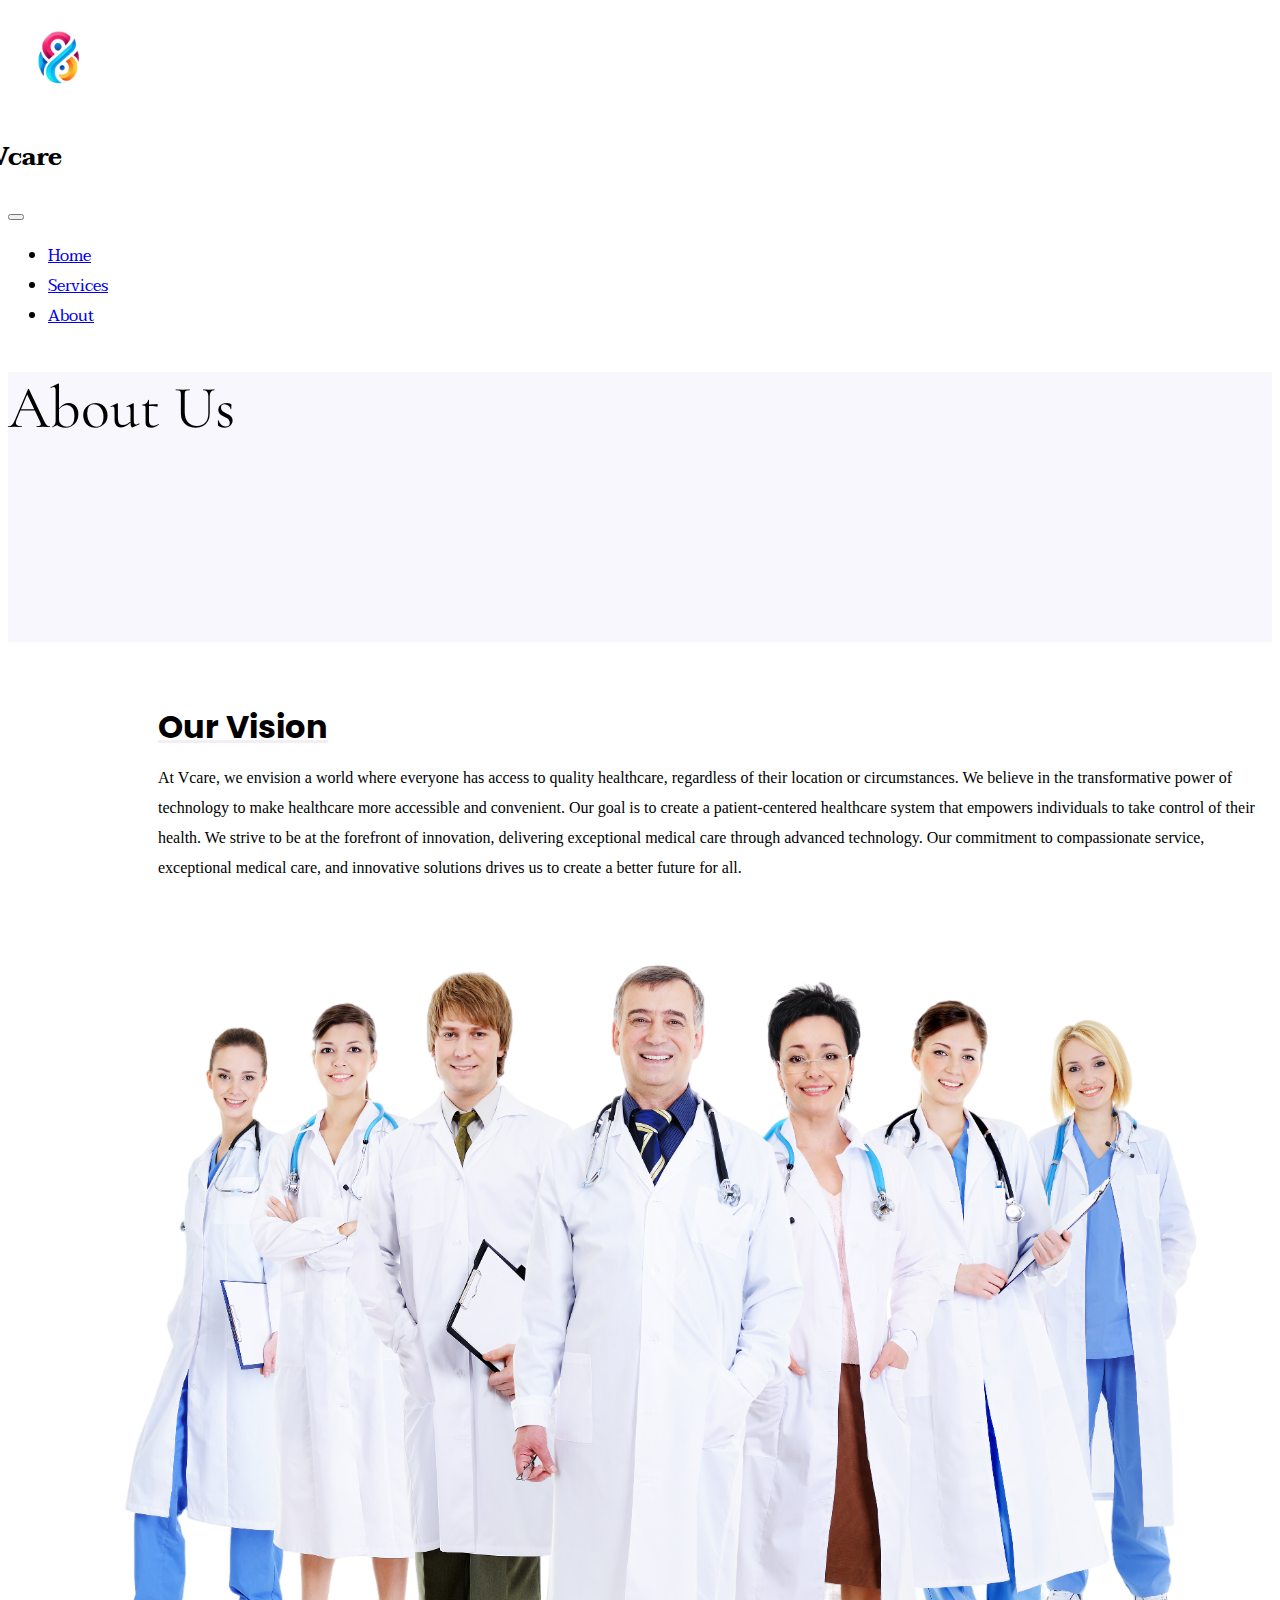
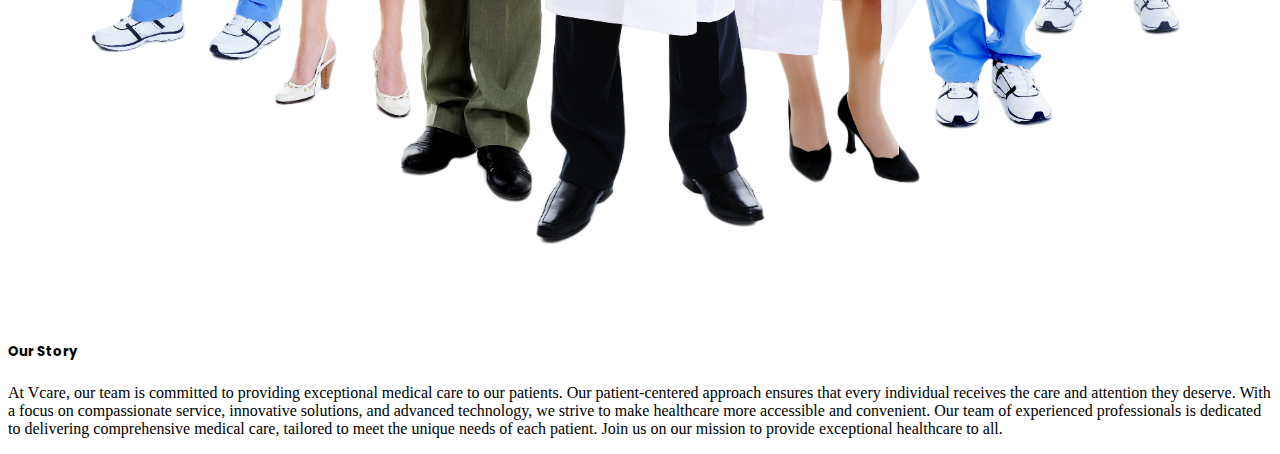
<file: HTML/About.html>
<!DOCTYPE html>
<html lang="en">
  <head>
    <meta charset="UTF-8" />
    <meta name="viewport" content="width=device-width, initial-scale=1.0" />
    <title>About Us</title>
    <link rel="icon" href="/Images/Logo.png" />
    <link
      href="https://cdn.jsdelivr.net/npm/bootstrap@5.3.2/dist/css/bootstrap.min.css"
      rel="stylesheet"
      integrity="sha384-T3c6CoIi6uLrA9TneNEoa7RxnatzjcDSCmG1MXxSR1GAsXEV/Dwwykc2MPK8M2HN"
      crossorigin="anonymous"
    />
    <link rel="stylesheet" href="/CSS/About.css">
    <link rel="preconnect" href="https://fonts.googleapis.com" />
    <link rel="preconnect" href="https://fonts.gstatic.com" crossorigin />
    <link
      href="https://fonts.googleapis.com/css2?family=Cormorant+Garamond:ital,wght@0,300;0,400;0,500;0,600;0,700;1,300;1,400;1,500;1,600;1,700&display=swap"
      rel="stylesheet"
    />
    <link rel="preconnect" href="https://fonts.googleapis.com" />
    <link rel="preconnect" href="https://fonts.gstatic.com" crossorigin />
    <link
      href="https://fonts.googleapis.com/css2?family=Taviraj:ital,wght@0,100;0,200;0,300;0,400;0,500;0,600;0,700;0,800;0,900;1,100;1,200;1,300;1,400;1,500;1,600;1,700;1,800;1,900&display=swap"
      rel="stylesheet"
    />
    <link rel="preconnect" href="https://fonts.googleapis.com" />
    <link rel="preconnect" href="https://fonts.gstatic.com" crossorigin />
    <link
      href="https://fonts.googleapis.com/css2?family=Assistant:wght@200..800&family=Nunito:ital,wght@0,200..1000;1,200..1000&family=Poppins:ital,wght@0,100;0,200;0,300;0,400;0,500;0,600;0,700;0,800;0,900;1,100;1,200;1,300;1,400;1,500;1,600;1,700;1,800;1,900&family=Taviraj:ital,wght@0,100;0,200;0,300;0,400;0,500;0,600;0,700;0,800;0,900;1,100;1,200;1,300;1,400;1,500;1,600;1,700;1,800;1,900&display=swap"
      rel="stylesheet"
    />
    <link rel="preconnect" href="https://fonts.googleapis.com" />
    <link rel="preconnect" href="https://fonts.gstatic.com" crossorigin />
    <link
      href="https://fonts.googleapis.com/css2?family=Frank+Ruhl+Libre:wght@300..900&family=Mukta+Vaani:wght@200;300;400;500;600;700;800&family=Rasa:ital,wght@0,300..700;1,300..700&display=swap"
      rel="stylesheet"
    />
  </head>
  <body>
    <header>
      <nav class="navbar navbar-expand-lg bg-body-none">
        <div class="container">
          <a class="navbar-brand mx-auto" href="/HTML/index.html">
            <img
              src="/Images/Logo.png"
              alt="Logo"
              width="100"
              height="100"
              class="d-inline-block align-text-top"
            />
          </a>
          <h2 class="mt-3">Vcare</h2>
          <button
            class="navbar-toggler"
            type="button"
            data-bs-toggle="collapse"
            data-bs-target="#navbarSupportedContent"
            aria-controls="navbarSupportedContent"
            aria-expanded="false"
            aria-label="Toggle navigation"
          >
            <span class="navbar-toggler-icon"></span>
          </button>
          <div class="collapse navbar-collapse" id="navbarSupportedContent">
            <ul class="navbar-nav ms-auto mb-2 mb-lg-0">
              <li class="nav-item me-3">
                <a
                  class="nav-link active fw-medium fs-4"
                  aria-current="page"
                  href="/HTML/index.html"
                  >Home</a
                >
              </li>
  
              <li class="nav-item me-3">
                <a
                  class="nav-link active fw-medium fs-4"
                  aria-current="page"
                  href="/HTML/Service.html"
                  >Services</a
                >
              </li>
  
              <li class="nav-item me-3">
                <a
                  class="nav-link active fw-medium fs-4"
                  aria-current="page"
                  href="/HTML/About.html"
                  >About</a
                >
              </li>
            </ul>
          </div>
        </div>
      </nav>
      <div
        class="About container-fluid d-flex justify-content-center align-items-center"
      >
        <div class="text-center">
          <h1 class="About-Us fw-semibold">About Us</h1>
        </div>
      </div>
      <div class="Our-Vision container">
        <h1 class="fw-medium">Our Vision</h1>
        <p class="ourVisionT py-2">
          At Vcare, we envision a world where everyone has access to quality
          healthcare, regardless of their location or circumstances. We believe
          in the transformative power of technology to make healthcare more
          accessible and convenient. Our goal is to create a patient-centered
          healthcare system that empowers individuals to take control of their
          health. We strive to be at the forefront of innovation, delivering
          exceptional medical care through advanced technology. Our commitment
          to compassionate service, exceptional medical care, and innovative
          solutions drives us to create a better future for all.
        </p>
      </div>
    </header>
      <main>
    <section class="Our-Team container mt-5 mb-5">  
      <div class="card">
        <div class="row justify-content-center">
          <div class="col-md-6">
            <img
              src="/Images/groupDoctor-.png"
              class="img-fluid"
              alt="Group Of Doctor."
            />
          </div>
          <div class="col-md-4">
            <div class="card-body">
              <h5 class="Our-Story card-title fs-3">Our Story</h5>
              <p class="card-text">
                At Vcare, our team is committed to providing exceptional medical
                care to our patients. Our patient-centered approach ensures that
                every individual receives the care and attention they deserve.
                With a focus on compassionate service, innovative solutions, and
                advanced technology, we strive to make healthcare more
                accessible and convenient. Our team of experienced professionals
                is dedicated to delivering comprehensive medical care, tailored
                to meet the unique needs of each patient. Join us on our mission
                to provide exceptional healthcare to all.
              </p>
            </div>
          </div>
        </div>
      </div>
    </section>
  </main>

    <script
      src="https://cdn.jsdelivr.net/npm/bootstrap@5.3.2/dist/js/bootstrap.bundle.min.js"
      integrity="sha384-C6RzsynM9kWDrMNeT87bh95OGNyZPhcTNXj1NW7RuBCsyN/o0jlpcV8Qyq46cDfL"
      crossorigin="anonymous"
    ></script>
  </body>
</html>
</file>
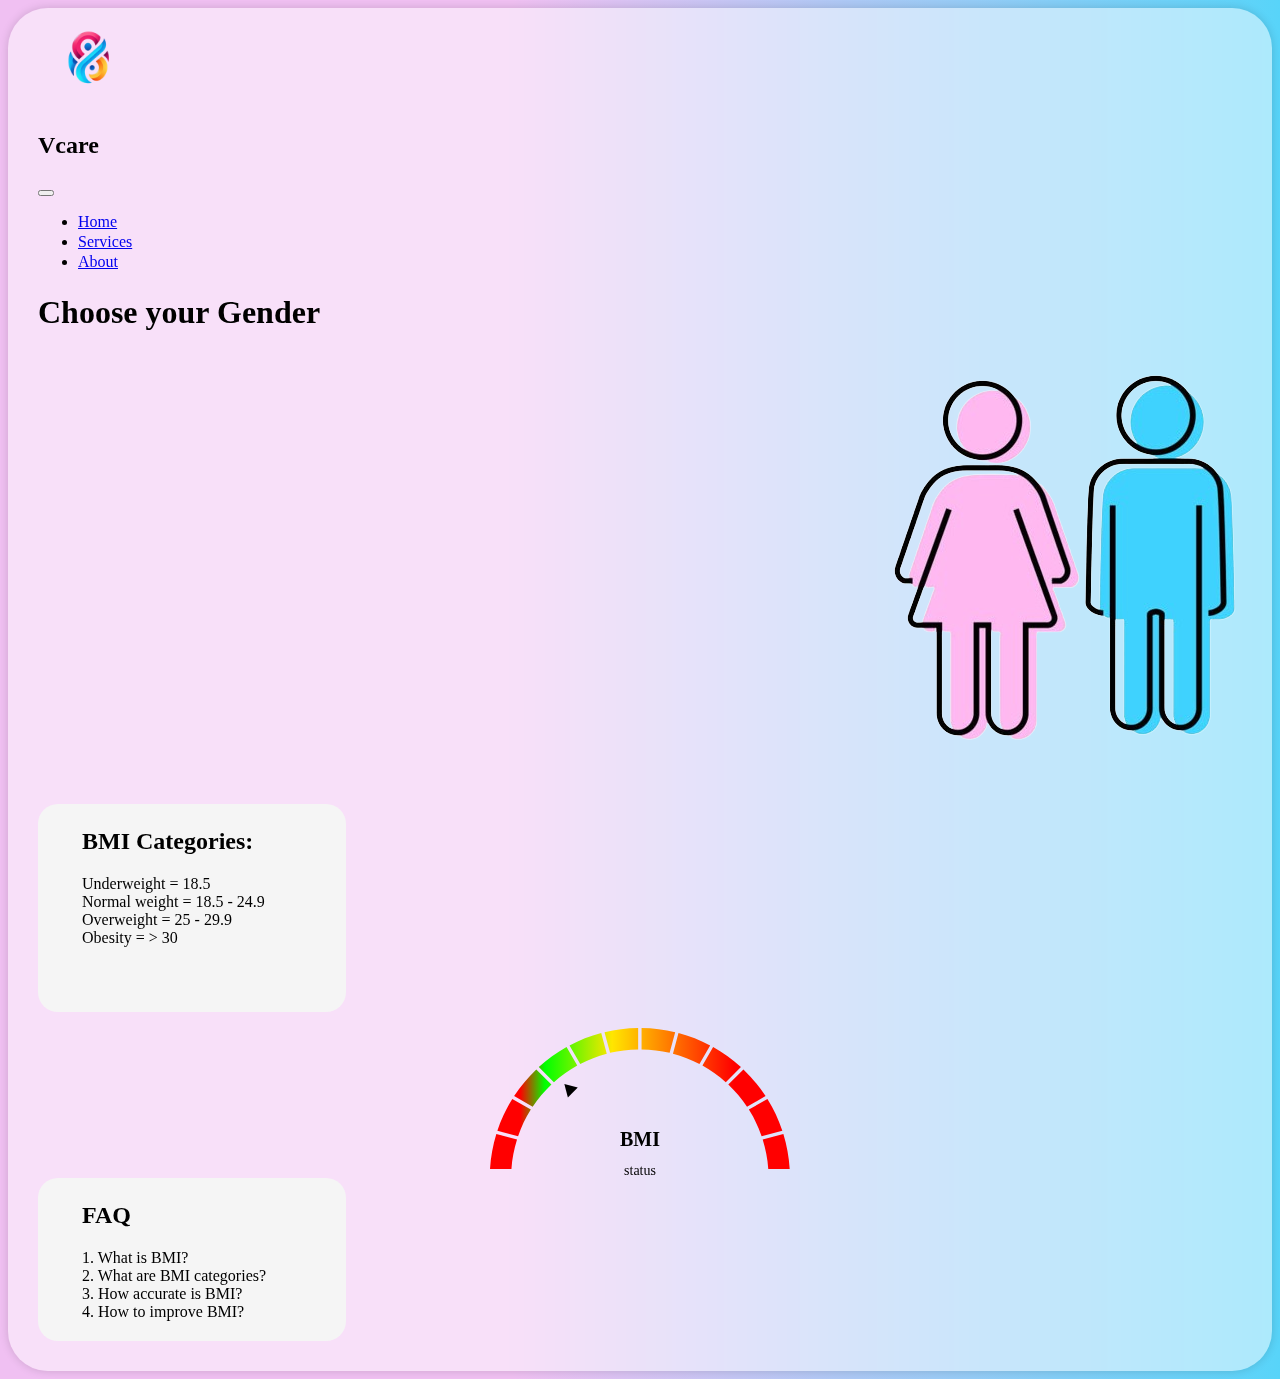
<file: HTML/bmi.html>
<!DOCTYPE html>
    <html lang="en">
    <head>
        <meta charset="UTF-8">
        <meta name="viewport" content="width=device-width, initial-scale=1.0">
        <title>BMI Calculator</title>
        <link href="https://cdn.jsdelivr.net/npm/bootstrap@5.3.2/dist/css/bootstrap.min.css" rel="stylesheet" integrity="sha384-T3c6CoIi6uLrA9TneNEoa7RxnatzjcDSCmG1MXxSR1GAsXEV/Dwwykc2MPK8M2HN" crossorigin="anonymous">
        <link rel="stylesheet" href="/CSS/bmi.css">
    </head>
    <body>
        
        <div class="container">
            <div class="glassmorphic-box">
                <nav class="navbar navbar-expand-lg bg-body-none">
                    <div class="container">
                        <a class="navbar-brand" href="#">
                            <img src="/Images/Logo.png" alt="Logo" width="100" height="100" class="d-inline-block align-text-top">
                        </a>
                        <h2>Vcare</h2>
                        <button class="navbar-toggler" type="button" data-bs-toggle="collapse" data-bs-target="#navbarSupportedContent" aria-controls="navbarSupportedContent" aria-expanded="false" aria-label="Toggle navigation">
                            <span class="navbar-toggler-icon"></span>
                        </button>
                        <div class="collapse navbar-collapse" id="navbarSupportedContent">
                            <ul class="navbar-nav ms-auto mb-2 mb-lg-0">
                                <li class="nav-item">
                                    <a class="nav-link active fs-3" aria-current="page" href="/HTML/index.html">Home</a>
                                </li>        
                                <li class="nav-item">
                                    <a class="nav-link active fs-3" aria-current="page" href="/HTML/login.html">Services</a>
                                </li>
                                <li class="nav-item">
                                    <a class="nav-link active fs-3" aria-current="page" href="#">About</a>
                                </li>
                            </ul>
                        </div>
                    </div>
                </nav>
                
                <h1>Choose your Gender</h1><br>
                <div class="d-flex image-container">
                    <div class="col-3 d-flex" id="female-container">
                        <div class="left-side" id="female-data-fill" style="display: none;">
                            <div class="input-group mb-2">
                                <input type="number" class="form-control" id="female-weight" placeholder="Enter weight in kg">
                            </div>
                            <div class="input-group mb-3">
                                <input type="number" class="form-control" id="female-height" placeholder="Enter height in cm">
                            </div>
                            <button type="button" class="btn btn-dark" id="female-calculate-bmi">Calculate BMI</button>
                        </div>
                        <img src="/Images/female.png" alt="Female" id="female-image">
                        <span class="gender-label" id="female-label">Female</span>
                    </div>
                    
                    <div class="col-5 d-flex" id="male-container">
                        <img src="/Images/male.png" alt="Male" id="male-image">
                        <span class="gender-label" id="male-label">Male</span>
                        <div class="right-side" id="male-data-fill" style="display: none;">
                            <div class="input-group mb-2">
                                <input type="number" class="form-control" id="male-weight" placeholder="Enter weight in kg">
                            </div>
                            <div class="input-group mb-3">
                                <input type="number" class="form-control" id="male-height" placeholder="Enter height in cm">
                            </div>
                            <button type="button" class="btn btn-dark" id="male-calculate-bmi">Calculate BMI</button>
                        </div>
                    </div>
                </div><br><br><br>



   <div class="d-flex justify-content-between bottom">         
<div class="Categories">
    <ul style="list-style-type: none;">
        <h2>BMI Categories:</h2>
        <li>Underweight =  18.5 </li>
        <li>Normal weight = 18.5 - 24.9 </li>
        <li>Overweight = 25 - 29.9 </li>
        <li>Obesity = > 30 </li>
    </ul>
</div>
   
<div class="bmiMeter">
          <div id="guage">
            <svg xmlns="http://www.w3.org/2000/svg" xml:space="preserve"  version="1.1" style="shape-rendering:geometricPrecision; text-rendering:geometricPrecision; image-rendering:optimizeQuality; fill-rule:evenodd; clip-rule:evenodd"
            viewBox="0 0 3486.3 3486.3"
             xmlns:xlink="http://www.w3.org/1999/xlink">
             <defs>
              <style type="text/css">
               .fil1 { fill: none; }
               .fil0 { fill: url(#id0); }
              </style>
              <linearGradient id="id0" gradientUnits="userSpaceOnUse" x1="-3.41" y1="1744.6" x2="3550.74" y2="1744.59">
               <stop offset="0.1" style="stop-opacity:1; stop-color:red"/>
               <stop offset="0.18" style="stop-opacity:1; stop-color:lime"/>
               <stop offset="0.4" style="stop-opacity:1; stop-color:#FFE600"/>
               <stop offset="0.8" style="stop-opacity:1; stop-color:red"/>
              </linearGradient>
             </defs>
             <g id="Layer_x0020_1">
              <metadata id="CorelCorpID_0Corel-Layer"/>
              <path class="fil0" d="M1761.22 0c134.46,1.5 265.26,18.17 390.78,48.44l-64.38 240.28c-104.96,-24.86 -214.18,-38.66 -326.4,-40.11l0 -248.6zm429.14 58.17c129.18,34.3 252.46,83.03 368.03,144.39l-124.4 215.47c-96.9,-50.69 -200.05,-91.06 -307.98,-119.68l64.35 -240.17zm402.78 163.34c116.57,65.32 224.89,143.62 322.97,232.97l-176.02 176.02c-82.65,-74.14 -173.61,-139.18 -271.29,-193.62l124.34 -215.36zm351.94 259.96c97.2,92.64 183.71,196.4 257.52,309.22l-215.76 124.57c-62.73,-94.02 -135.8,-180.55 -217.62,-257.92l175.87 -175.87zm278.84 342.6c71.4,114.75 129.84,238.41 173.3,368.91l-240.79 64.52c-37.61,-109.27 -87.47,-212.84 -148.02,-309.01l215.51 -124.42zm185.36 406.65c39.92,129.74 65.06,265.94 73.6,406.63l-249.2 0c-8.39,-118.4 -30.46,-233.01 -64.81,-342.21l240.41 -64.42zm-1687.63 -982.11c-112.21,1.47 -221.45,15.23 -326.4,40.12l-64.38 -240.28c125.5,-30.3 256.32,-46.94 390.78,-48.44l0 248.6zm-364.79 49.74c-107.93,28.64 -211.08,68.99 -307.98,119.69l-124.4 -215.47c115.56,-61.37 238.86,-110.07 368.03,-144.39l64.35 240.17zm-342.79 138.53c-97.67,54.45 -188.65,119.48 -271.29,193.62l-176.01 -176.01c98.07,-89.36 206.41,-167.63 322.97,-232.97l124.34 215.36zm-300.41 220.47c-81.81,77.38 -154.9,163.9 -217.62,257.92l-215.76 -124.57c73.8,-112.82 160.32,-216.56 257.51,-309.22l175.87 175.87zm-239.19 291.16c-60.54,96.17 -110.42,199.74 -148.02,309.01l-240.79 -64.52c43.45,-130.51 101.9,-254.16 173.3,-368.92l215.51 124.42zm-160.46 346.64c-34.34,109.2 -56.42,223.81 -64.81,342.21l-249.2 0c8.54,-140.69 33.68,-276.89 73.6,-406.63l240.41 64.42z"/>
              <circle class="fil1" cx="1743.15" cy="1743.15" r="1743.15"/>
              <circle class="fil1" cx="1743.15" cy="1743.15" r="1498.86"/>
             </g>-
            </svg>
            <div id="spinner">
              <div id="pointer"></div>
            </div>
            <h2 class="value">BMI</h2>
            <p class="small-text">status</p>
          </div>
</div>

<div id="female-bmi-result" class="bmi-result" style="display: none;">
    <h1 class="value" style="display: none;">BMI</h1>
    <p class="small-text" style="display: none;">status</p>
</div>

<div id="male-bmi-result" class="bmi-result" style="display: none;">
    <h1 class="value" style="display: none;">BMI</h1>
    <p class="small-text" style="display: none;">status</p>
</div>

<div class="FAQ">
            <ul style="list-style-type: none;">
                <h2>FAQ</h2>
                <li class="faq-question" onclick="toggleAnswer(1)" onmouseover="expandQuestion(this)" onmouseout="shrinkQuestion(this)">1. What is BMI?</li>
                <li class="faq-question" onclick="toggleAnswer(2)" onmouseover="expandQuestion(this)" onmouseout="shrinkQuestion(this)">2. What are BMI categories?</li>
                <li class="faq-question" onclick="toggleAnswer(3)" onmouseover="expandQuestion(this)" onmouseout="shrinkQuestion(this)">3. How accurate is BMI?</li>
                <li class="faq-question" onclick="toggleAnswer(4)" onmouseover="expandQuestion(this)" onmouseout="shrinkQuestion(this)">4. How to improve BMI?</li>
            </ul>
            <div class="faq-answers">
                <div class="faq-answer" id="answer1">1. BMI stands for Body Mass Index, a measure used to assess body weight relative to height.</div>
                <div class="faq-answer" id="answer2">2. BMI categories classify individuals into groups based on their BMI values, such as underweight, normal weight, overweight, and obesity.</div>
                <div class="faq-answer" id="answer3">3. BMI provides a general indication of body weight status but may not account for individual variations in body composition, such as muscle mass.</div>
                <div class="faq-answer" id="answer4">4. Improving BMI involves adopting a balanced diet, engaging in regular physical activity, and maintaining healthy lifestyle habits.</div>
            </div>
</div> 
        </div>
        
        <script src="https://cdn.jsdelivr.net/npm/bootstrap@5.3.2/dist/js/bootstrap.bundle.min.js" 
        integrity="sha384-C6RzsynM9kWDrMNeT87bh95OGNyZPhcTNXj1NW7RuBCsyN/o0jlpcV8Qyq46cDfL" 
        crossorigin="anonymous"></script>
        <script src="/Js/bmi.js"></script>
    </body>
    </html>
</file>
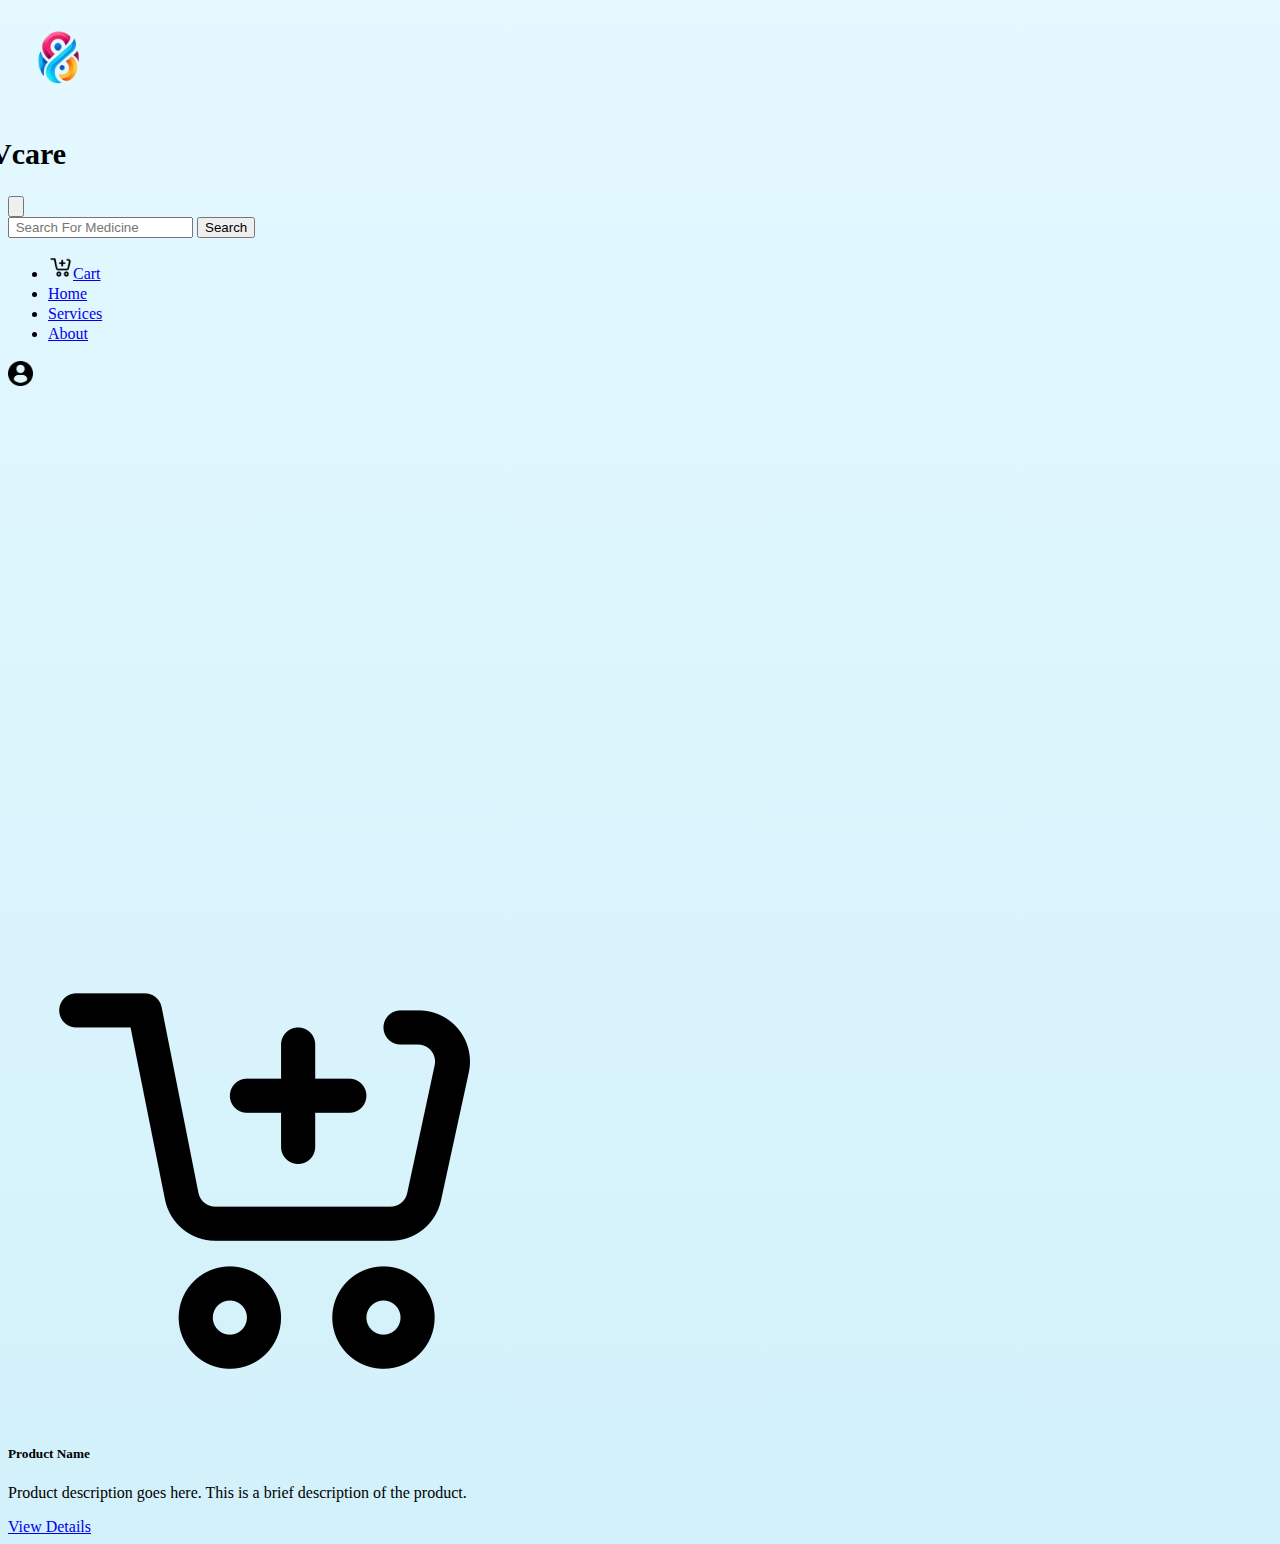
<file: HTML/cart.html>
<!DOCTYPE html>
<html lang="en">

<head>
  <meta charset="UTF-8">
  <meta name="viewport" content="width=device-width, initial-scale=1.0">
  <title>Cart</title>
  <link rel="icon" href="/Images/Logo.png">
  <link href="https://cdn.jsdelivr.net/npm/bootstrap@5.3.2/dist/css/bootstrap.min.css" rel="stylesheet"
    integrity="sha384-T3c6CoIi6uLrA9TneNEoa7RxnatzjcDSCmG1MXxSR1GAsXEV/Dwwykc2MPK8M2HN" crossorigin="anonymous" />
  <link rel="stylesheet" href="/CSS/cart.css">
</head>

<body>
  <!-- header Design -->
  <header>
    <nav class="navbar navbar-expand-lg bg-body-none">
      <div class="container">
        <a class="navbar-brand mx-auto" href="#">
          <img src="/Images/Logo.png" alt="Logo" width="100" height="100" class="d-inline-block align-text-top" />
        </a>
        <h2 class="mt-3">Vcare</h2>
        <button class="navbar-toggler" type="button" data-bs-toggle="collapse" data-bs-target="#navbarSupportedContent"
          aria-controls="navbarSupportedContent" aria-expanded="false" aria-label="Toggle navigation">
          <span class="navbar-toggler-icon"></span>
        </button>
        <div class="collapse navbar-collapse" id="navbarSupportedContent">
            <form class="d-flex ms-auto">
                <input class="form-control me-2" type="search" placeholder=" Search For Medicine" aria-label="Search">
                <button class="btn btn-outline-success" type="submit">Search
                </button>
            </form>
            <ul class="navbar-nav ms-auto mb-2 mb-lg-0">
          
                <li class="nav-item">
                <a class="nav-link active fw-medium" aria-current="page" href="#">
                    <img src="/Images/cart.png" alt="Cart Icon" width="25" height="25" class="me-2">Cart
                </a>
                </li>
                <li class="nav-item">
              <a class="nav-link active fw-medium" aria-current="page" href="#">Home</a>
             </li>

                <li class="nav-item">
              <a class="nav-link active  fw-medium" aria-current="page" href="#Service">Services</a>
                </li>

                <li class="nav-item">
              <a class="nav-link active  fw-medium" aria-current="page" href="#">About</a>
                </li>
             </ul>
        </div>
        <img src="/Images/profile-user.png" alt="Logo" width="25" height="25" class="user d-inline-block">
      </div>
    </nav>
  </header>
  <main>
        <div class="container">
            <div class="row">
                <!-- Product 1 -->
                <div class="col-md-6">
                    <div class="card">
                        <img src="/Images/cart.png" class="card-img-top" alt="Product Image">
                        <div class="card-body">
                            <h5 class="card-title">Product Name</h5>
                            <p class="card-text">Product description goes here. This is a brief description of the product.</p>
                            <a href="#" class="btn btn-primary">View Details</a>
                        </div>
                    </div>
                </div>
            </div>
        </div>
  </main>




  <script src="https://cdn.jsdelivr.net/npm/bootstrap@5.3.2/dist/js/bootstrap.bundle.min.js"
  integrity="sha384-C6RzsynM9kWDrMNeT87bh95OGNyZPhcTNXj1NW7RuBCsyN/o0jlpcV8Qyq46cDfL" crossorigin="anonymous">
  </script>
</body>
</html>
</file>
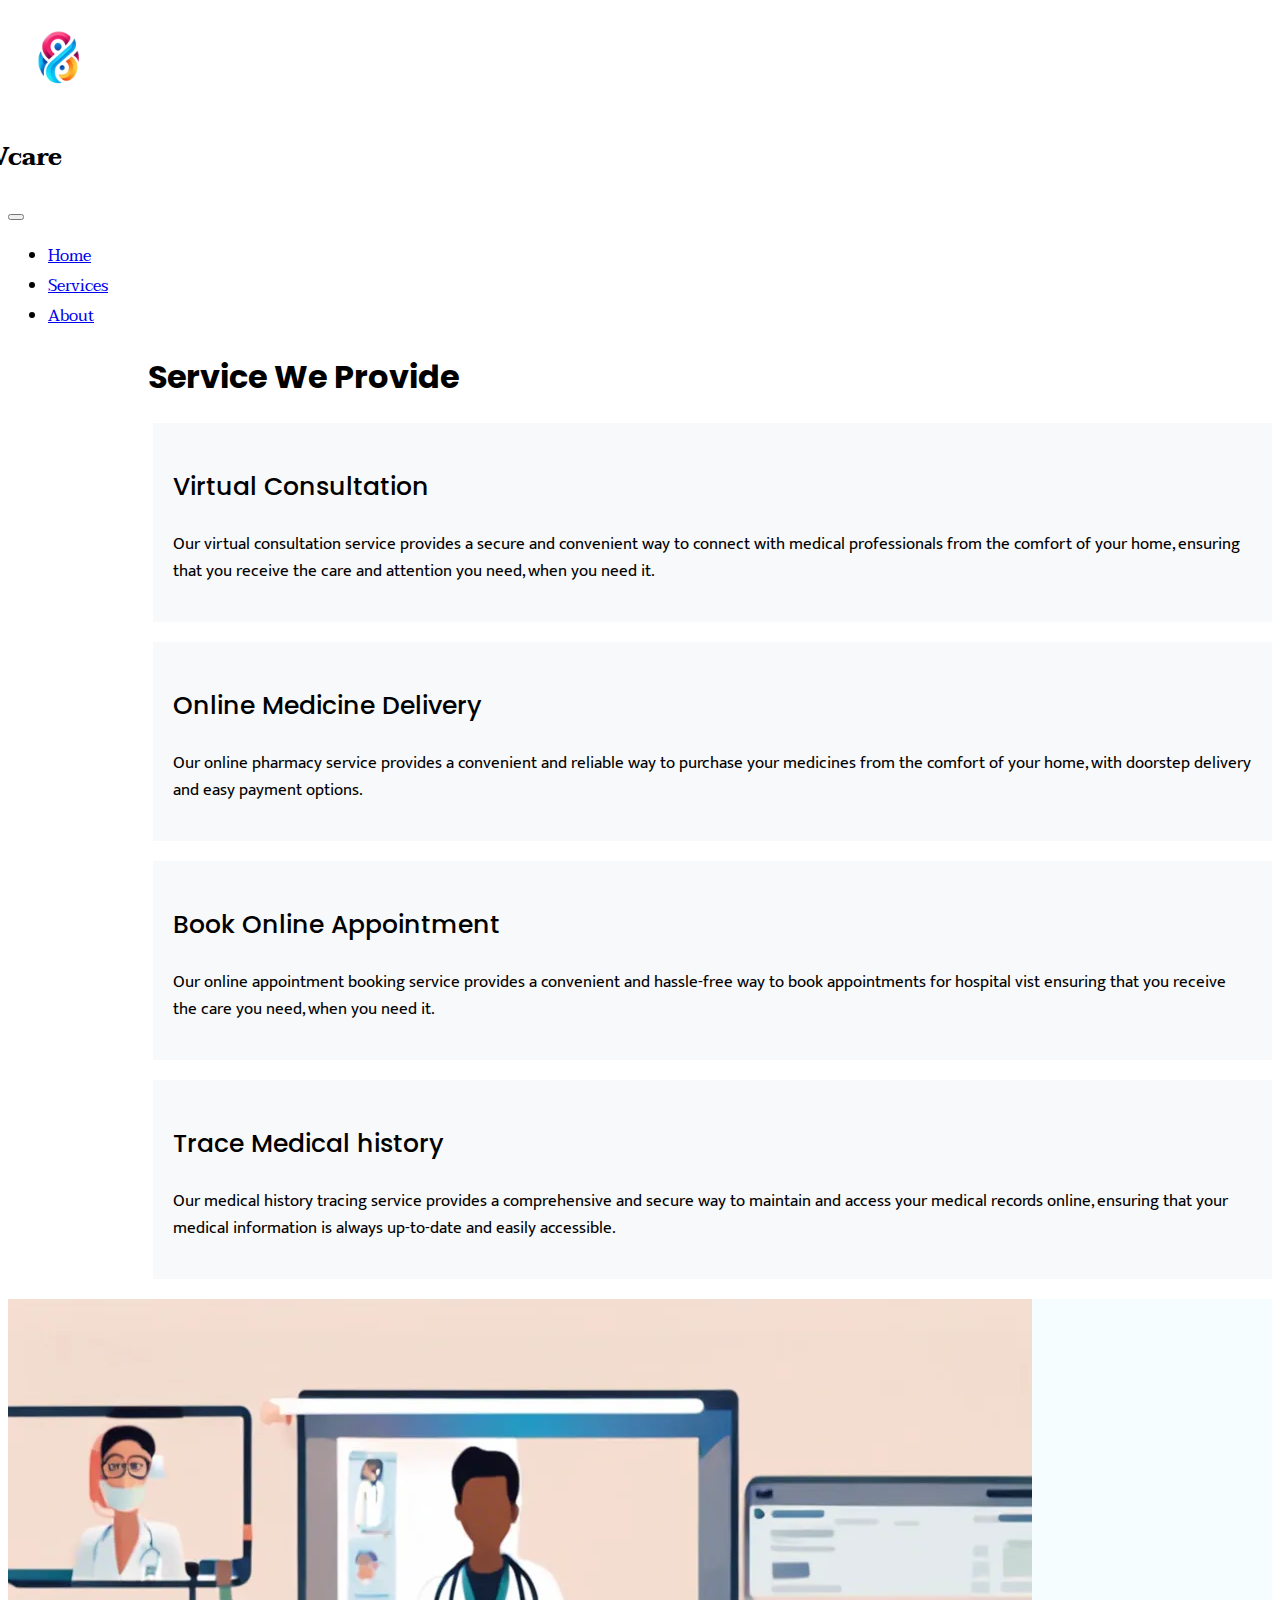
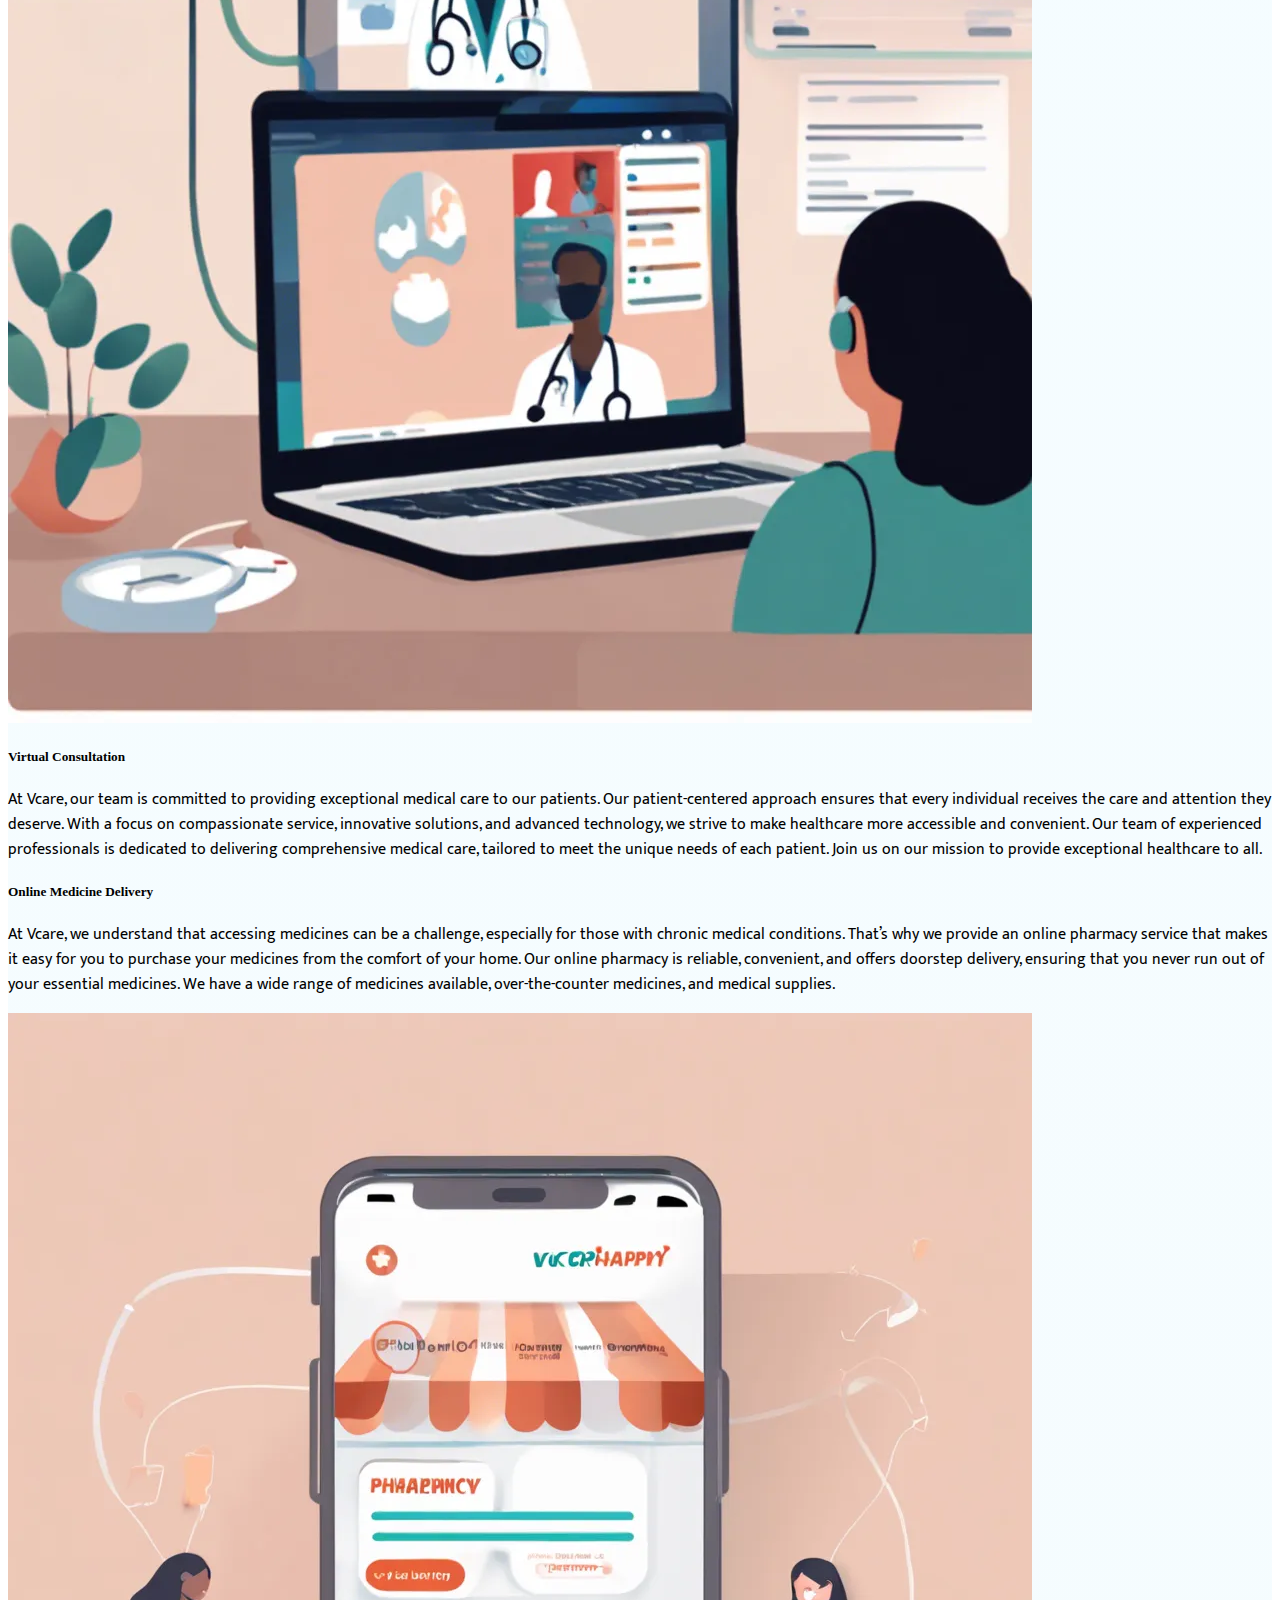
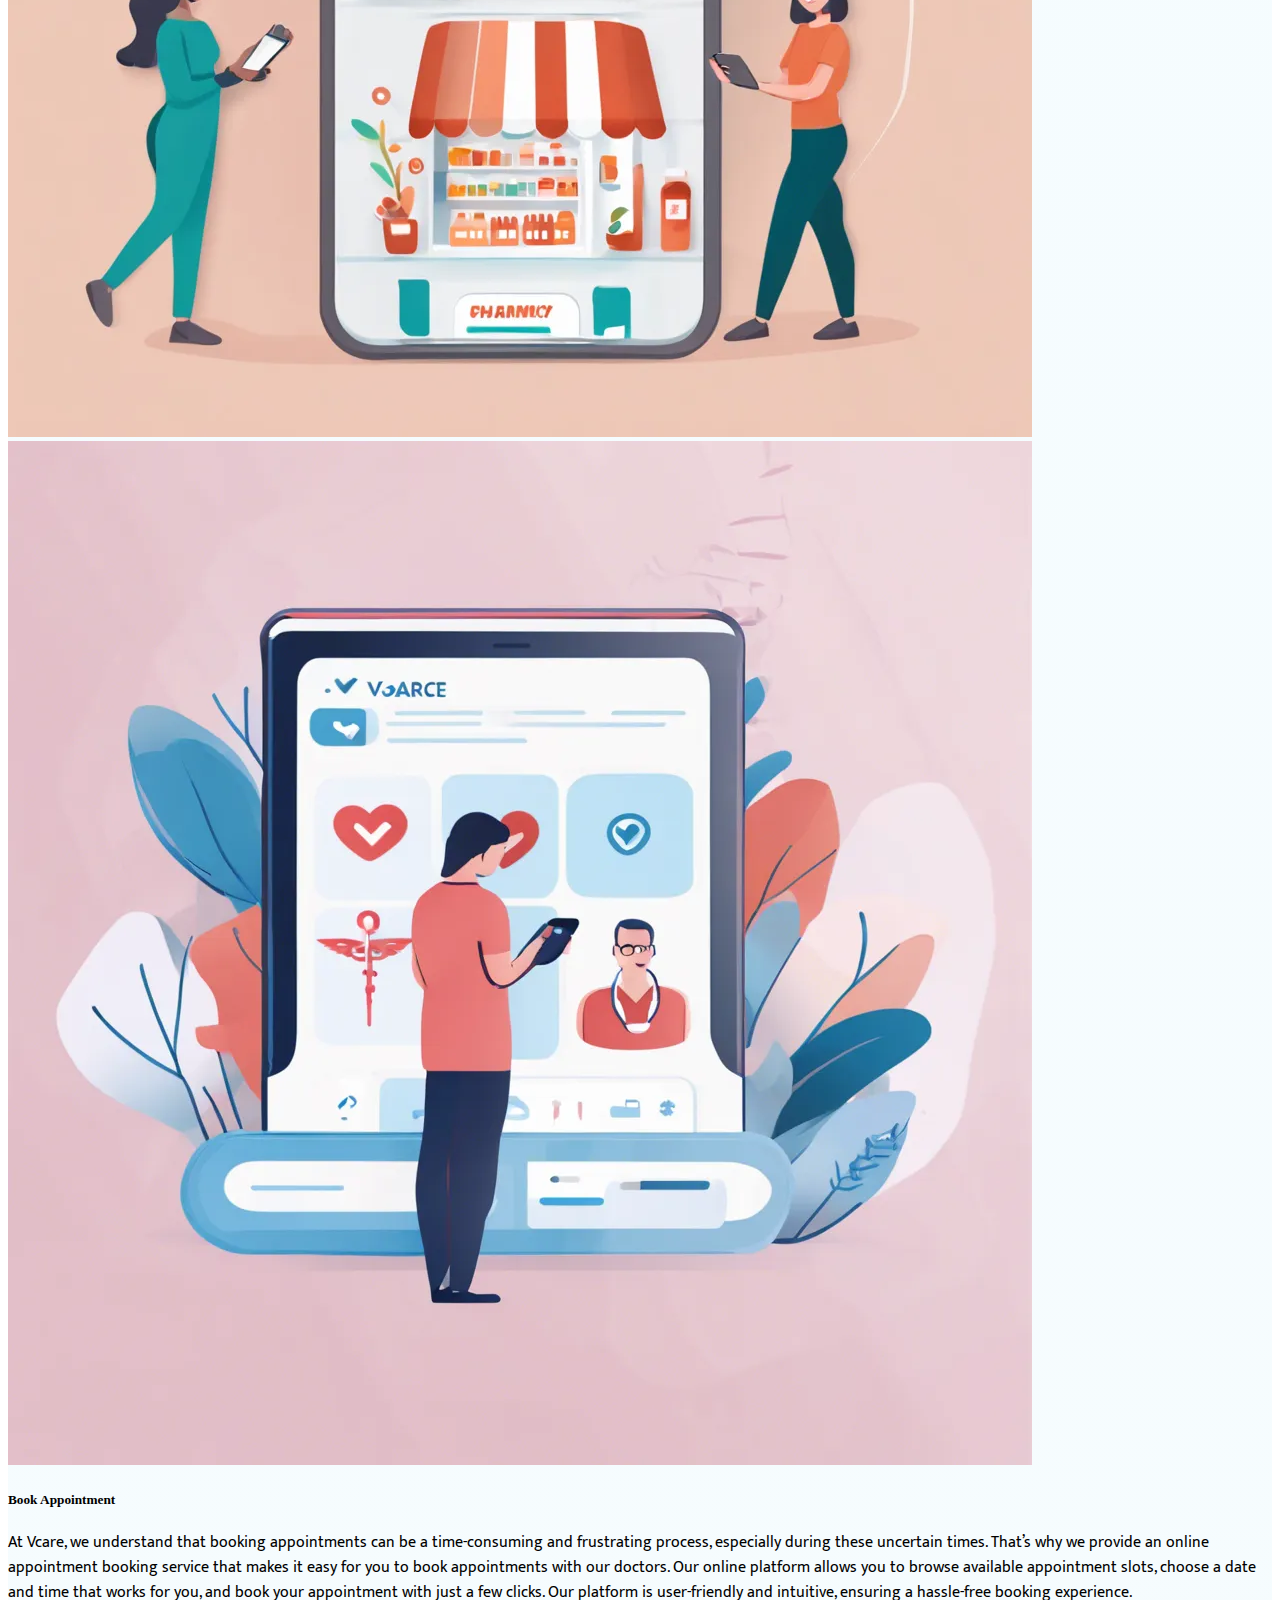
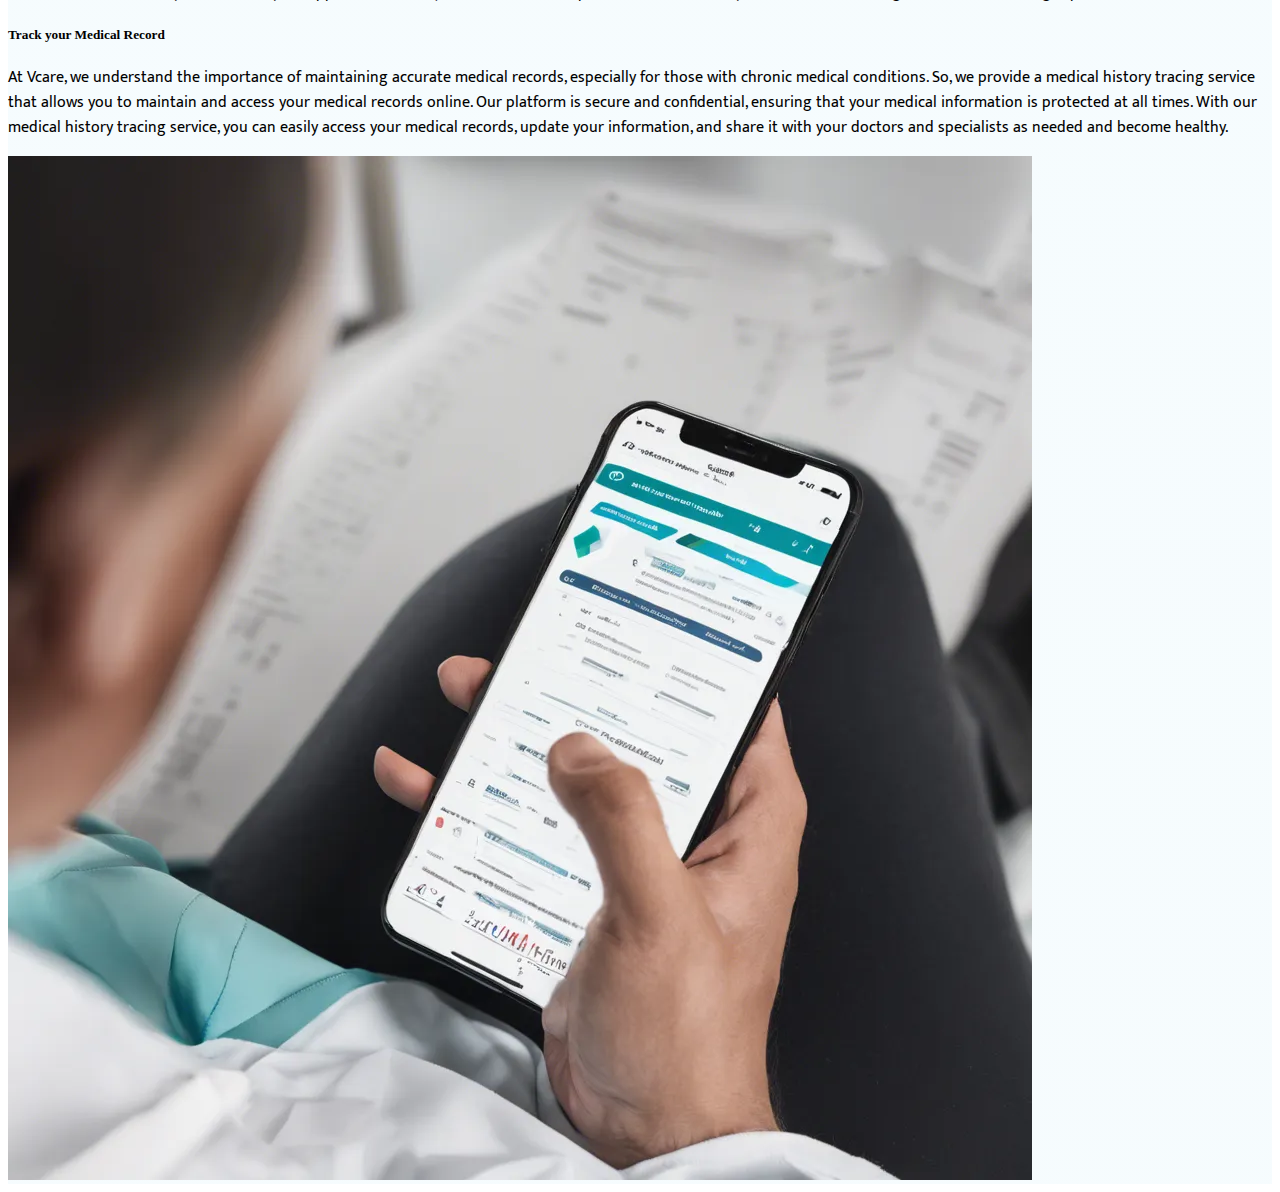
<file: HTML/Service.html>
<!DOCTYPE html>
<html lang="en">
  <head>
    <meta charset="UTF-8" />
    <meta name="viewport" content="width=device-width, initial-scale=1.0" />
    <title>Service</title>
    <link rel="icon" href="/Images/Logo.png" />
    <link
      href="https://cdn.jsdelivr.net/npm/bootstrap@5.3.2/dist/css/bootstrap.min.css"
      rel="stylesheet"
      integrity="sha384-T3c6CoIi6uLrA9TneNEoa7RxnatzjcDSCmG1MXxSR1GAsXEV/Dwwykc2MPK8M2HN"
      crossorigin="anonymous"
    />
    <link rel="stylesheet" href="/CSS/Service.css">
    <link rel="preconnect" href="https://fonts.googleapis.com" />
    <link rel="preconnect" href="https://fonts.gstatic.com" crossorigin />
    <link
      href="https://fonts.googleapis.com/css2?family=Cormorant+Garamond:ital,wght@0,300;0,400;0,500;0,600;0,700;1,300;1,400;1,500;1,600;1,700&display=swap"
      rel="stylesheet"
    />
    <link rel="preconnect" href="https://fonts.googleapis.com" />
    <link rel="preconnect" href="https://fonts.gstatic.com" crossorigin />
    <link
      href="https://fonts.googleapis.com/css2?family=Taviraj:ital,wght@0,100;0,200;0,300;0,400;0,500;0,600;0,700;0,800;0,900;1,100;1,200;1,300;1,400;1,500;1,600;1,700;1,800;1,900&display=swap"
      rel="stylesheet"
    />
    <link rel="preconnect" href="https://fonts.googleapis.com" />
    <link rel="preconnect" href="https://fonts.gstatic.com" crossorigin />
    <link
      href="https://fonts.googleapis.com/css2?family=Assistant:wght@200..800&family=Nunito:ital,wght@0,200..1000;1,200..1000&family=Poppins:ital,wght@0,100;0,200;0,300;0,400;0,500;0,600;0,700;0,800;0,900;1,100;1,200;1,300;1,400;1,500;1,600;1,700;1,800;1,900&family=Taviraj:ital,wght@0,100;0,200;0,300;0,400;0,500;0,600;0,700;0,800;0,900;1,100;1,200;1,300;1,400;1,500;1,600;1,700;1,800;1,900&display=swap"
      rel="stylesheet"
    />
    <link rel="preconnect" href="https://fonts.googleapis.com" />
    <link rel="preconnect" href="https://fonts.gstatic.com" crossorigin />
    <link
      href="https://fonts.googleapis.com/css2?family=Frank+Ruhl+Libre:wght@300..900&family=Mukta+Vaani:wght@200;300;400;500;600;700;800&family=Rasa:ital,wght@0,300..700;1,300..700&display=swap"
      rel="stylesheet"
    />
  </head>
  <body>
    <header>
      <nav class="navbar navbar-expand-lg bg-body-none">
        <div class="container">
          <a class="navbar-brand mx-auto" href="/HTML/index.html">
            <img
              src="/Images/Logo.png"
              alt="Logo"
              width="100"
              height="100"
              class="d-inline-block align-text-top"
            />
          </a>
          <h2 class="mt-3">Vcare</h2>
          <button
            class="navbar-toggler"
            type="button"
            data-bs-toggle="collapse"
            data-bs-target="#navbarSupportedContent"
            aria-controls="navbarSupportedContent"
            aria-expanded="false"
            aria-label="Toggle navigation"
          >
            <span class="navbar-toggler-icon"></span>
          </button>
          <div class="collapse navbar-collapse" id="navbarSupportedContent">
            <ul class="navbar-nav ms-auto mb-2 mb-lg-0">
              <li class="nav-item me-3">
                <a
                  class="nav-link active fw-medium fs-4"
                  aria-current="page"
                  href="/HTML/index.html"
                  >Home</a
                >
              </li>
  
              <li class="nav-item me-3">
                <a
                  class="nav-link active fw-medium fs-4"
                  aria-current="page"
                  href="/HTML/Service.html"
                  >Services</a
                >
              </li>
  
              <li class="nav-item me-3">
                <a
                  class="nav-link active fw-medium fs-4"
                  aria-current="page"
                  href="/HTML/About.html"
                  >About</a
                >
              </li>
            </ul>
          </div>
        </div>
      </nav>
    </header>

    <!--Details in Container-->
    <main>
      <div class="Service container mt-5 mb-2">
        <div class="text-start">
          <h1 class="Service-text fw-medium">Service We Provide</h1>
        </div>
      </div>
      <div class="Details container mt-4">
        <div class="row">
          <div class="col-md-6">
            <div class="virtual-consultation-container">
              <h3>Virtual Consultation</h3>
              <p>
                Our virtual consultation service provides a secure and
                convenient way to connect with medical professionals from the
                comfort of your home, ensuring that you receive the care and
                attention you need, when you need it.
              </p>
            </div>
          </div>
          <div class="col-md-6">
            <div class="virtual-consultation-container">
              <h3>Online Medicine Delivery</h3>
              <p>
                Our online pharmacy service provides a convenient and reliable
                way to purchase your medicines from the comfort of your home,
                with doorstep delivery and easy payment options.
              </p>
            </div>
          </div>
        </div>
        <div class="row">
          <div class="col-md-6">
            <div class="virtual-consultation-container">
              <h3>Book Online Appointment</h3>
              <p>
                Our online appointment booking service provides a convenient and
                hassle-free way to book appointments for hospital vist ensuring
                that you receive the care you need, when you need it.
              </p>
            </div>
          </div>
          <div class="col-md-6">
            <div class="virtual-consultation-container">
              <h3>Trace Medical history</h3>
              <p>
                Our medical history tracing service provides a comprehensive and
                secure way to maintain and access your medical records online,
                ensuring that your medical information is always up-to-date and
                easily accessible.
              </p>
            </div>
          </div>
        </div>
      </div>

      <!--Main Section Describing services-->
      <!--Virtual Appointment-->
      <div class="container-fluid mt-5">
        <div class="container py-5">
          <div class="card">
            <div class="row justify-content-evenly gx-2">
              <div class="col-md-6">
                <img
                  src="/Images/Virtua.webp"
                  class="img-fluid"
                  alt="Group Of Doctor."
                />
              </div>
              <div class="col-md-4">
                <div class="card-body">
                  <h5 class="bodyHeading fs-3 pt-5 mt-5">Virtual Consultation</h5>
                  <p class="card-text pt-3">
                    At Vcare, our team is committed to providing exceptional
                    medical care to our patients. Our patient-centered approach
                    ensures that every individual receives the care and
                    attention they deserve. With a focus on compassionate
                    service, innovative solutions, and advanced technology, we
                    strive to make healthcare more accessible and convenient.
                    Our team of experienced professionals is dedicated to
                    delivering comprehensive medical care, tailored to meet the
                    unique needs of each patient. Join us on our mission to
                    provide exceptional healthcare to all.
                  </p>
                </div>
              </div>
            </div>
          </div>
        </div>

        <!--Online Medicine-->
        <div class="container mt-5">
          <div class="container py-5">
            <div class="card">
              <div class="row justify-content-evenly">
                <div class="col-md-5">
                  <div class="card-body">
                    <h5 class="bodyHeading fs-3 pt-5 mt-5">
                      Online Medicine Delivery
                    </h5>
                    <p class="card-text pt-3">
                      At Vcare, we understand that accessing medicines can be a
                      challenge, especially for those with chronic medical
                      conditions. That’s why we provide an online pharmacy
                      service that makes it easy for you to purchase your
                      medicines from the comfort of your home. Our online
                      pharmacy is reliable, convenient, and offers doorstep
                      delivery, ensuring that you never run out of your
                      essential medicines. We have a wide range of medicines
                      available, over-the-counter medicines, and medical
                      supplies.
                    </p>
                  </div>
                </div>
                <div class="col-md-5">
                  <img
                    src="/Images/Online Medicine.webp"
                    class="img-fluid Online-Delivery"
                    alt="Group Of Doctor."
                  />
                </div>
              </div>
            </div>
          </div>
        </div>

        <!--Book Appointment-->
        <div class="container mt-5">
          <div class="container py-5">
            <div class="card">
              <div class="row justify-content-evenly gx-2">
                <div class="col-md-6">
                  <img
                    src="/Images/Book Appointment.webp"
                    class="img-fluid"
                    alt="Group Of Doctor."
                  />
                </div>
                <div class="col-md-4">
                  <div class="card-body">
                    <h5 class="bodyHeading fs-3 pt-5 mt-5">Book Appointment</h5>
                    <p class="card-text pt-3">
                      At Vcare, we understand that booking appointments can be a
                      time-consuming and frustrating process, especially during
                      these uncertain times. That’s why we provide an online
                      appointment booking service that makes it easy for you to
                      book appointments with our doctors. Our online platform
                      allows you to browse available appointment slots, choose a
                      date and time that works for you, and book your
                      appointment with just a few clicks. Our platform is
                      user-friendly and intuitive, ensuring a hassle-free
                      booking experience.
                    </p>
                  </div>
                </div>
              </div>
            </div>
          </div>
        </div>

        <!--Track Your medical history-->
        <div class="container mt-5">
            <div class="container py-5">
              <div class="card">
                <div class="row justify-content-evenly">
                  <div class="col-md-5">
                    <div class="card-body">
                      <h5 class="bodyHeading fs-3 pt-5 mt-5">
                        Track your Medical Record
                      </h5>
                      <p class="card-text pt-3">
                        At Vcare, we understand the importance of maintaining
                        accurate medical records, especially for those with
                        chronic medical conditions. So, we provide a
                        medical history tracing service that allows you to
                        maintain and access your medical records online. Our
                        platform is secure and confidential, ensuring that your
                        medical information is protected at all times. With our
                        medical history tracing service, you can easily access
                        your medical records, update your information, and share
                        it with your doctors and specialists as needed and become healthy.
                      </p>
                    </div>
                  </div>
                  <div class="col-md-5">
                    <img
                      src="/Images/trackRecord.webp"
                      class="img-fluid Online-Delivery"
                      alt="Group Of Doctor."
                    />
                  </div>
                </div>
              </div>
            </div>
          </div>
        </div>
      </div>
    </main>
    <script
      src="https://cdn.jsdelivr.net/npm/bootstrap@5.3.2/dist/js/bootstrap.bundle.min.js"
      integrity="sha384-C6RzsynM9kWDrMNeT87bh95OGNyZPhcTNXj1NW7RuBCsyN/o0jlpcV8Qyq46cDfL"
      crossorigin="anonymous"
    ></script>
  </body>
</html>
</file>
<file: CSS/About.css>
header {
    height: 100vh;
    /* overflow: hidden; */
}

.navbar{
    font-family: "Taviraj", serif;
    font-style: normal;
}

.nav-link::after {
    content: "";
    width: 0%;
    height: 2px;
    background: #0000cd;
    display: block;
    margin: auto;
    transition: 0.5s;
}
  
.nav-link:hover:after {
    width: 100%;
}
  
.container h2 {
    margin-left: -18px; /* Adjust this value to reduce the gap */
}
.About{
    background:  #e5e3f745;
    height: 30%;
}
.About-Us{
    font-family: "Cormorant Garamond", serif;
    font-weight: 400;
    font-size: 60px;
    font-style: normal;
}
.Our-Vision{
    margin-top: 70px;
   margin-left: 150px;
   line-height: 30px;
}
.Our-Vision h1{
    font-family: "Poppins", sans-serif;
    font-style: normal;
    text-decoration: underline #b396bd29;
} 
.card{
    border: none;
}
.Our-Story{
    margin-top: 60px;
    font-family: "Poppins", sans-serif;
    font-style: normal;
}
</file>
<file: CSS/bmi.css>
body {
    background: linear-gradient(90deg,
      #F0C0F2 40%,
      #58D4F9 100%
    );
  }

.nav-link::after {
    content: '';
    width: 0%;
    height: 2px;
    background: #0000CD;
    display: block;
    margin: auto;
    transition: 0.5s;
  }
  .nav-link:hover:after{
    width: 100%;
  }

  .container {
    width: 100%;
    height: 100%;
  }
  .image-container {
    display: flex;
    justify-content: right;
    align-items: right;
    position: relative;
  }
  .glassmorphic-box {
    align-items: center;
    margin-top: auto;
    margin-bottom: auto;
    background-color: rgba(255, 255, 255, 0.5);
    backdrop-filter: blur(10px);
    border-radius: 40px;
    padding: 0px 30px 30px 30px;
    box-shadow: 0 0 10px rgba(0, 0, 0, 0.15);
    margin-left: auto;
    margin-right: auto;
  }

.image-container .col-3, .image-container .col-5 {
    transition: transform 0.5s ease, opacity 0.5s ease;
}

/* CSS for image containers */
.col-3:hover #female-image {
  transform: scale(1.1); /* Make female image bigger on hover */
  opacity: 1; /* Increase opacity */
  cursor: url('/Images/iCursorX.png'), auto;
}

.col-5:hover #male-image {
  transform: scale(1.1); /* Make male image bigger on hover */
  opacity: 1; /* Increase opacity */
  cursor: url('/Images/iCursorX.png'), auto;
}

#female-image:hover + #female-label {
  opacity: 1;
  top: 50%;
  left: 39%;
}

#male-container:hover #male-label {
  opacity: 1;
  top: 50%;
  right: 34%;
}

.gender-label {
  position: absolute;
  opacity: 0;
}

/* Add styles to disable hover effect for gender-selected elements */
.gender-selected:hover {
  pointer-events: none;
}

/* Hide the up and down arrows */
input[type="number"]::-webkit-inner-spin-button,
input[type="number"]::-webkit-outer-spin-button,
input[type="number"]::-moz-inner-spin-button,
input[type="number"]::-moz-outer-spin-button {
  -webkit-appearance: none; /* Chrome, Safari */
  -moz-appearance: none; /* Firefox */
  appearance: none; /* Standard */
}


.left-side {
  width: 350px;
  float: left;
  align-items: center;
  margin-left: -400px; /* Adjust this value to move the data fill section more to the left */
}

.right-side {
  width: 350px;
  float: right;
  margin-right: -400px;
  margin-left: 150px;

}

.input-group {
  width: 50%;
  margin-bottom: 10px; /* Add margin between input fields */
}

/* Apply transition for smooth color change */
.btn {
  font-size: 20px;
  font-family: monospace;
}

/* Apply animation for glowing effect */
#female-calculate-bmi:hover{
  color: #F0C0F2;
  border-color: transparent;
}
#male-calculate-bmi:hover{
  color: #58D4F9;
  border-color: transparent;
}

#form-control{
  margin: 5px;
}

.Categories{
  padding: 4px;
  background-color: whitesmoke;
  border-radius: 20px;
  width: 300px;
  height: 200px;
}

.bmi-meter {
  flex: 1;
  display: flex;
  justify-content: center;
}

.FAQ{
  padding: 4px;
  background-color: whitesmoke;
  border-radius: 20px;
  width: 300px;
  height: auto;
}

/* Add your CSS styles here */
.faq-question {
  cursor: pointer;
  transition: font-size 0.3s ease-in-out; /* Add transition effect */
  
}

.faq-answer {
  display: none;
}

.faq-question:hover {
  font-size: 20px;

}


/* Style the meter */
#guage {
  position: relative;
  margin: auto;
  margin-bottom: -150px;
  border-radius: 100%;
  width: 300px;
  height: 300px;
  max-width: 300px;
  max-height: 300px;
}
#guage svg {
  position: absolute;
  top: 0;
  left: 0;
}
#guage .value {
  font-size: 20px;
  position: relative;
  top: 100px;
  text-align: center;
}

#spinner {
  width: 250px;
  height: 250px;
  border-radius: 100%;
  position: absolute;
  top: 25px;
  left: 25px;
  transition: transform 1.5s ease-in-out;
  transform: rotate(45deg);
}

#pointer {
  border-top: 7px solid transparent;
  border-bottom: 7px solid transparent;
  border-right: 12px solid rgb(0, 0, 0);
  position: absolute;
  z-index: 20;
  top: 105px;
  left: 5px;
  width: 0px;
}

#guage .small-text {
  font-size: 14px;
  position: relative;
  text-align: center;
  top: 95px;
}

.bmi-result {
  position: absolute; /* Position the result container absolutely */
  top: 0; /* Position from the top of the nearest positioned ancestor */
  left: 0; /* Position from the left of the nearest positioned ancestor */
}
</file>
<file: CSS/cart.css>
body {
    background: linear-gradient(
      180deg,
      rgba(201, 241, 255, 0.5) 0%,
      rgba(166, 227, 246, 0.5) 100%
    );
  }
header {
  height: 100vh;
}
.nav-link::after {
  content: '';
  width: 0%;
  height: 2px;
  background: #0000CD;
  display: block;
  margin: auto;
  transition: 0.5s;
}

.nav-link:hover:after{
  width: 100%;
}

.container h2 {
  margin-left: -18px; /* Adjust this value to reduce the gap */ 
}

h2 {
  font-size: 30px;
}

span {
  margin-left: -18px;
}
</file>
<file: CSS/Service.css>
/*body {
     background: linear-gradient(
      180deg,
      rgba(201, 241, 255, 0.5) 0%,
      rgba(166, 227, 246, 0.5) 100%
    ); 
    
}*/
.navbar{
    font-family: "Taviraj", serif;
    font-style: normal;
}
.nav-link::after {
    content: "";
    width: 0%;
    height: 2px;
    background: #0000cd;
    display: block;
    margin: auto;
    transition: 0.5s;
}
  
.nav-link:hover:after {
    width: 100%;
}
  
.container h2 {
    margin-left: -18px; /* Adjust this value to reduce the gap */
}

.Service{
   margin-left: 140px;
}

.Details{
    margin-left: 145px;
}

.virtual-consultation-container {
    background-color: #f8f9fa; /* Light gray background */
    padding: 20px;
    margin-bottom: 20px;
}
.card{
    border: none;
}

.Virtual-Consul{
    margin-top: 100px;
}

.Service-text{
    font-family: "Poppins", sans-serif;
    font-style: normal;
}
.virtual-consultation-container h3{
    font-size: 25px;
    font-family: "Poppins", sans-serif;
    font-weight: 500;
    font-style: normal;
}
.virtual-consultation-container p{
    font-family: "Mukta Vaani", sans-serif;
    font-style: normal;
    line-height: 27px;
    font-size: 17px;
}

.container-fluid{
    background: linear-gradient(
      180deg,
      rgba(201, 241, 255, 0.188) 0%,
      rgba(211, 239, 248, 0.208) 100%
    ); 
}
.card{
    background: none;
}
.card-text{
    font-family: "Mukta Vaani", sans-serif;
    font-style: normal;
    line-height: 25px;
}
</file>
